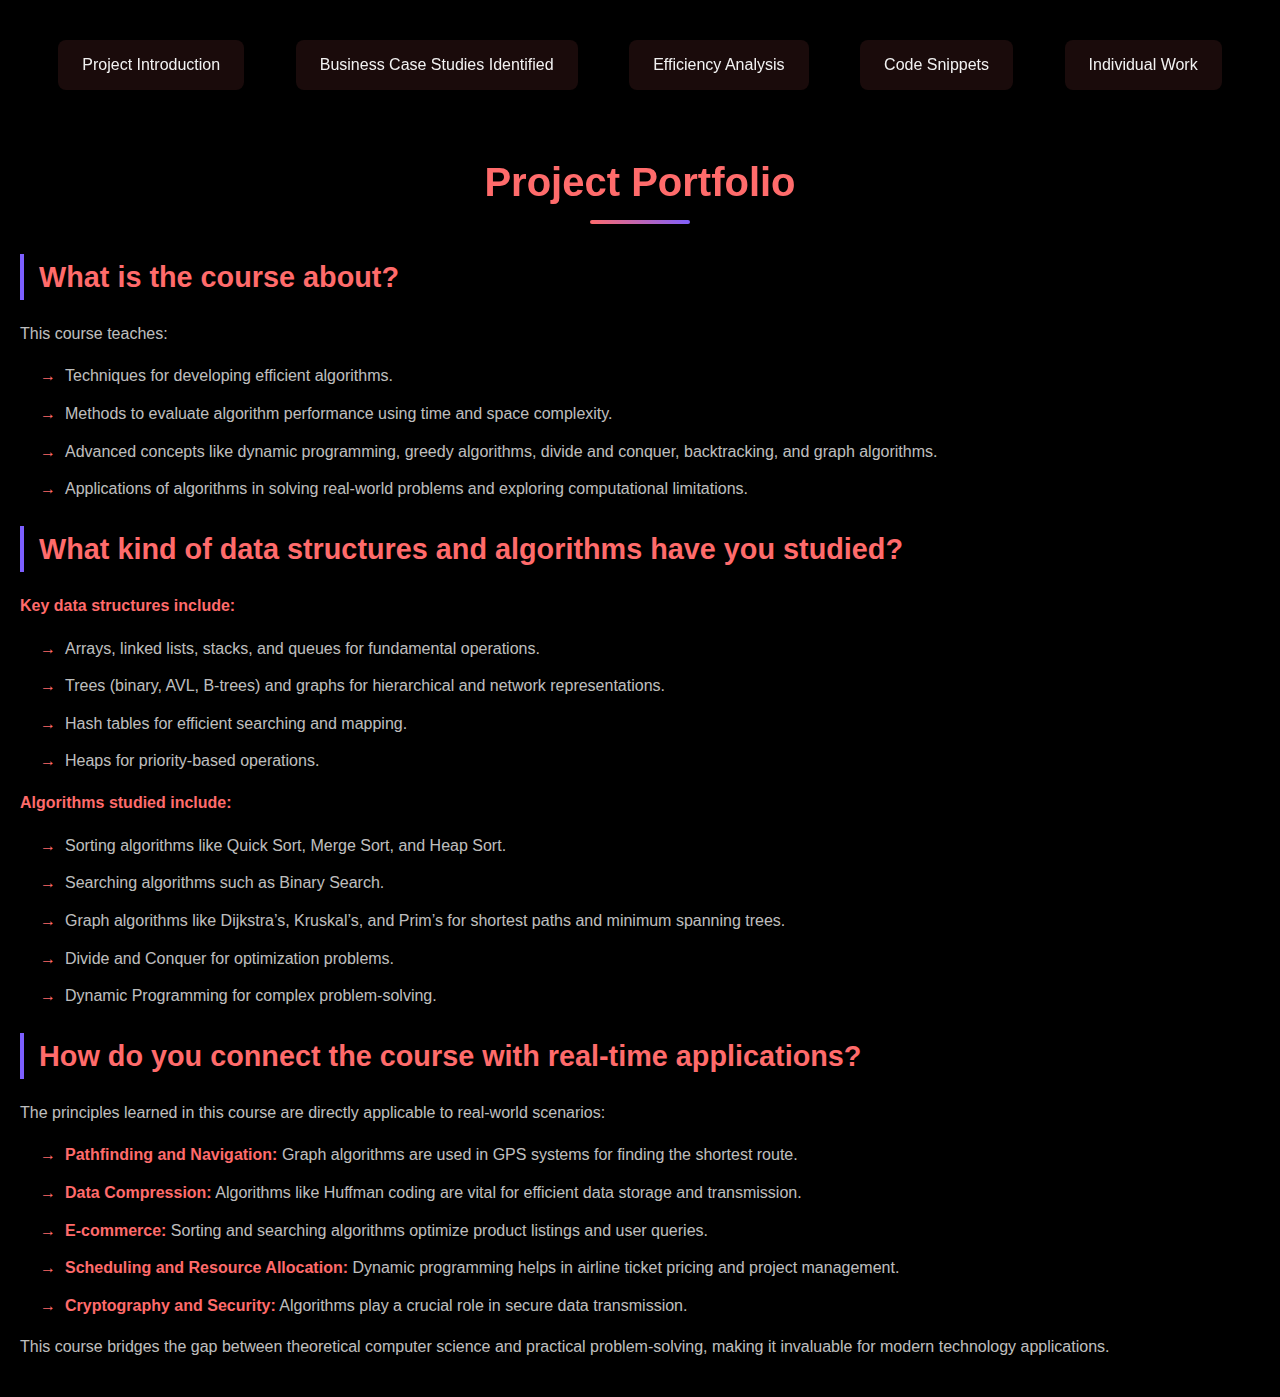
<file: index.html>
<!DOCTYPE html>
<html lang="en">
<head>
    <meta charset="UTF-8">
    <link rel="stylesheet" href="style.css">
    <meta name="viewport" content="width=device-width, initial-scale=1.0">
    <title>Design and Analysis of Algorithms</title>
</head>
<body>
    <nav>
        <a href="index1.html">Project Introduction</a>
        <a href="index2.html">Business Case Studies Identified</a>
        <a href="index3.html">Efficiency Analysis</a>
        <a href="index4.html">Code Snippets</a>
        <a href="index5.html">Individual Work</a>
    </nav>

    <h1 id="introduction">Project Portfolio</h1>

    <h2 id="course">What is the course about?</h2>
    <p>This course teaches:</p>
    <ul>
        <li>Techniques for developing efficient algorithms.</li>
        <li>Methods to evaluate algorithm performance using time and space complexity.</li>
        <li>Advanced concepts like dynamic programming, greedy algorithms, divide and conquer, backtracking, and graph algorithms.</li>
        <li>Applications of algorithms in solving real-world problems and exploring computational limitations.</li>
    </ul>

    <h2 id="data-structures">What kind of data structures and algorithms have you studied?</h2>
    <p><strong>Key data structures include:</strong></p>
    <ul>
        <li>Arrays, linked lists, stacks, and queues for fundamental operations.</li>
        <li>Trees (binary, AVL, B-trees) and graphs for hierarchical and network representations.</li>
        <li>Hash tables for efficient searching and mapping.</li>
        <li>Heaps for priority-based operations.</li>
    </ul>
    <p><strong>Algorithms studied include:</strong></p>
    <ul>
        <li>Sorting algorithms like Quick Sort, Merge Sort, and Heap Sort.</li>
        <li>Searching algorithms such as Binary Search.</li>
        <li>Graph algorithms like Dijkstra’s, Kruskal’s, and Prim’s for shortest paths and minimum spanning trees.</li>
        <li>Divide and Conquer for optimization problems.</li>
        <li>Dynamic Programming for complex problem-solving.</li>
    </ul>

    <h2 id="applications">How do you connect the course with real-time applications?</h2>
    <p>The principles learned in this course are directly applicable to real-world scenarios:</p>
    <ul>
        <li><strong>Pathfinding and Navigation:</strong> Graph algorithms are used in GPS systems for finding the shortest route.</li>
        <li><strong>Data Compression:</strong> Algorithms like Huffman coding are vital for efficient data storage and transmission.</li>
        <li><strong>E-commerce:</strong> Sorting and searching algorithms optimize product listings and user queries.</li>
        <li><strong>Scheduling and Resource Allocation:</strong> Dynamic programming helps in airline ticket pricing and project management.</li>
        <li><strong>Cryptography and Security:</strong> Algorithms play a crucial role in secure data transmission.</li>
    </ul>

    <p>This course bridges the gap between theoretical computer science and practical problem-solving, making it invaluable for modern technology applications.</p>
</body>
</html>
</file>
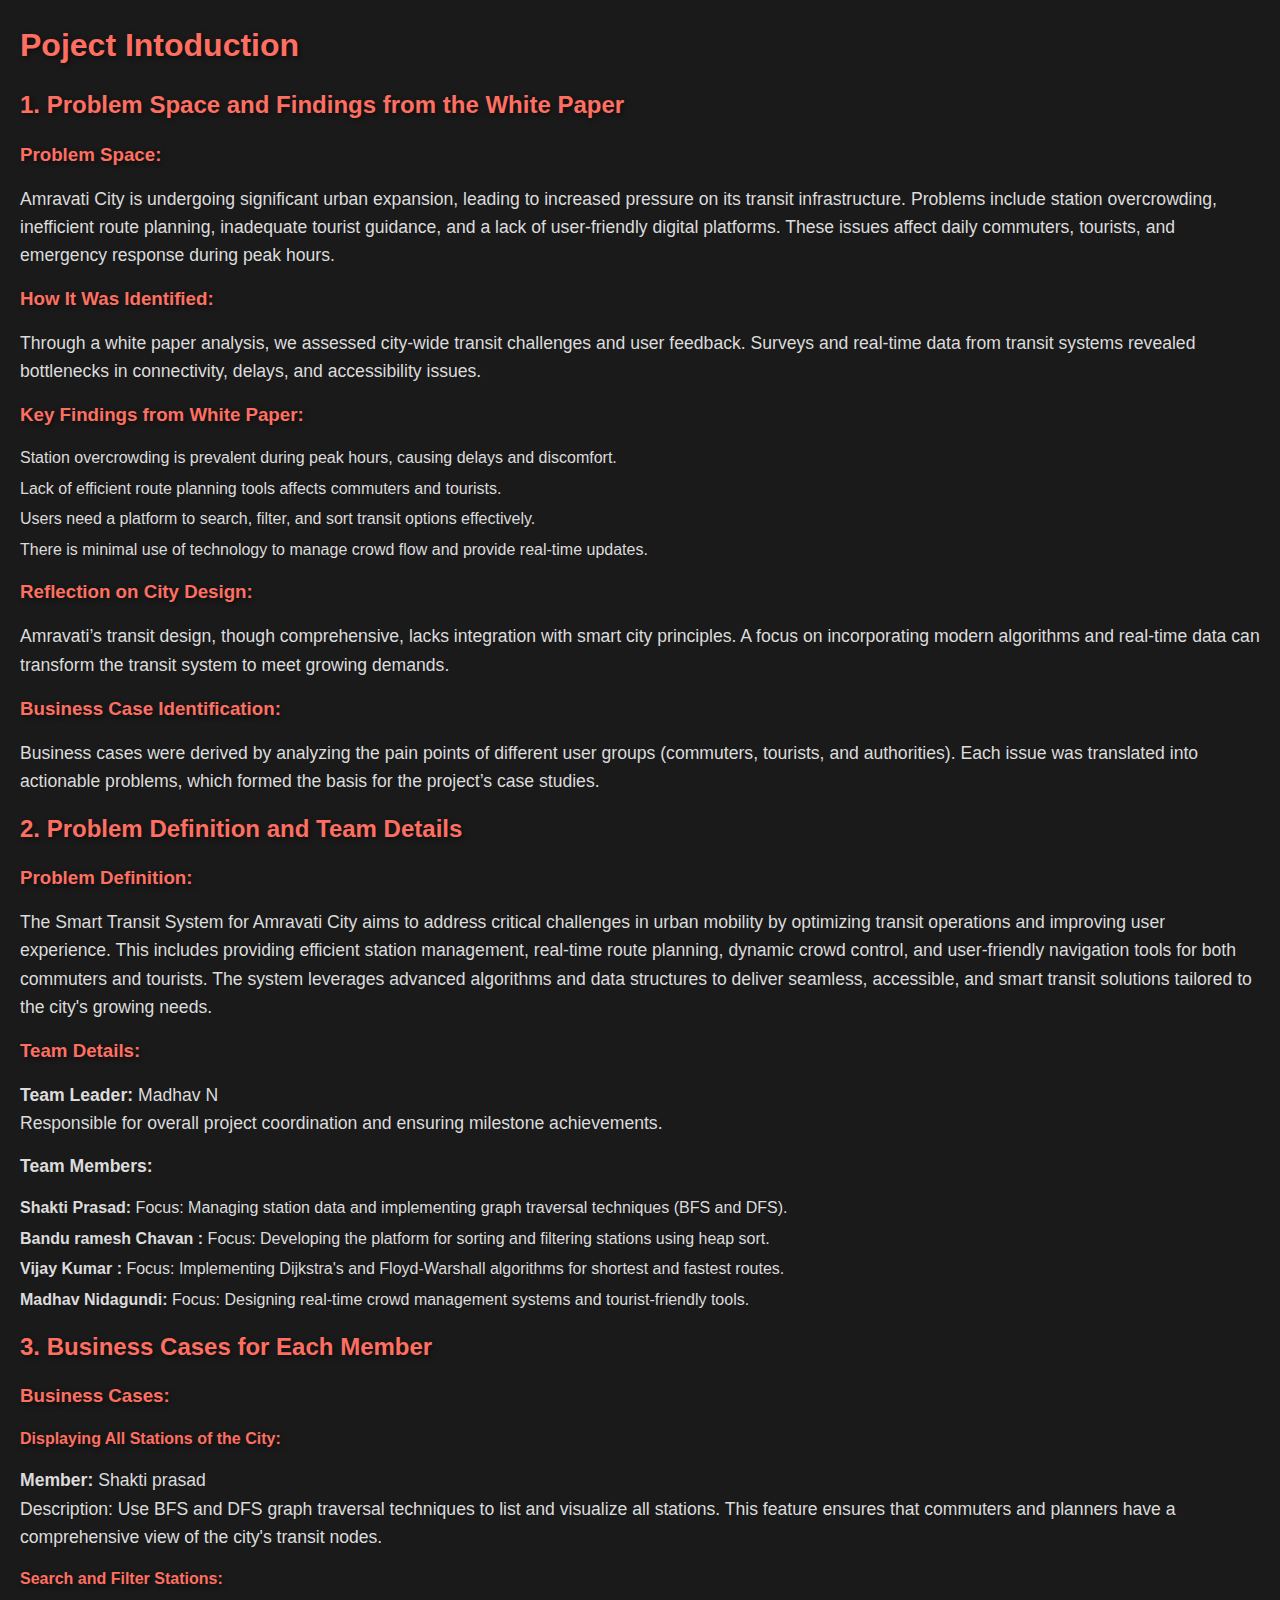
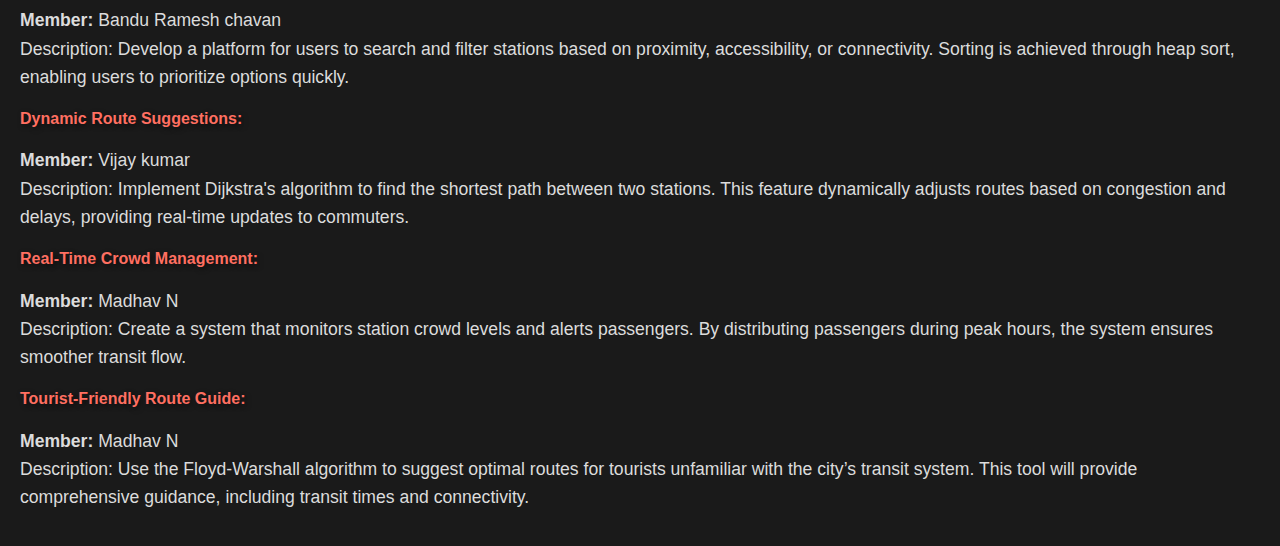
<file: index1.html>
<!DOCTYPE html>
<html lang="en">
<head>
    <meta charset="UTF-8">
    <link rel="stylesheet" href="style1.css">
    <meta name="viewport" content="width=device-width, initial-scale=1.0">
    <title>Smart Transit System Project Overview</title>
</head>
<body>

<h1> Poject Intoduction </h1>

<h2>1. Problem Space and Findings from the White Paper</h2>

<h3>Problem Space:</h3>
<p>Amravati City is undergoing significant urban expansion, leading to increased pressure on its transit infrastructure. Problems include station overcrowding, inefficient route planning, inadequate tourist guidance, and a lack of user-friendly digital platforms. These issues affect daily commuters, tourists, and emergency response during peak hours.</p>

<h3>How It Was Identified:</h3>
<p>Through a white paper analysis, we assessed city-wide transit challenges and user feedback. Surveys and real-time data from transit systems revealed bottlenecks in connectivity, delays, and accessibility issues.</p>

<h3>Key Findings from White Paper:</h3>
<ul>
    <li>Station overcrowding is prevalent during peak hours, causing delays and discomfort.</li>
    <li>Lack of efficient route planning tools affects commuters and tourists.</li>
    <li>Users need a platform to search, filter, and sort transit options effectively.</li>
    <li>There is minimal use of technology to manage crowd flow and provide real-time updates.</li>
</ul>

<h3>Reflection on City Design:</h3>
<p>Amravati’s transit design, though comprehensive, lacks integration with smart city principles. A focus on incorporating modern algorithms and real-time data can transform the transit system to meet growing demands.</p>

<h3>Business Case Identification:</h3>
<p>Business cases were derived by analyzing the pain points of different user groups (commuters, tourists, and authorities). Each issue was translated into actionable problems, which formed the basis for the project’s case studies.</p>

<h2>2. Problem Definition and Team Details</h2>

<h3>Problem Definition:</h3>
<p> The Smart Transit System for Amravati City aims to address critical challenges in urban mobility by optimizing transit operations and improving user experience. This includes providing efficient station management, real-time route planning, dynamic crowd control, and user-friendly navigation tools for both commuters and tourists. The system leverages advanced algorithms and data structures to deliver seamless, accessible, and smart transit solutions tailored to the city's growing needs. </p>

<h3>Team Details:</h3>

<p><strong>Team Leader:</strong> Madhav N <br>
Responsible for overall project coordination and ensuring milestone achievements.</p>

<p><strong>Team Members:</strong></p>
<ul>
    <li><strong> Shakti Prasad:</strong> Focus: Managing station data and implementing graph traversal techniques (BFS and DFS).</li>
    <li><strong> Bandu ramesh Chavan :</strong> Focus: Developing the platform for sorting and filtering stations using heap sort.</li>
    <li><strong> Vijay Kumar :</strong> Focus: Implementing Dijkstra's and Floyd-Warshall algorithms for shortest and fastest routes.</li>
    <li><strong> Madhav Nidagundi:</strong> Focus: Designing real-time crowd management systems and tourist-friendly tools.</li>
</ul>

<h2>3. Business Cases for Each Member </h2>

<h3>Business Cases:</h3>

<h4>Displaying All Stations of the City:</h4>
<p><strong>Member:</strong>  Shakti prasad <br>
Description: Use BFS and DFS graph traversal techniques to list and visualize all stations. This feature ensures that commuters and planners have a comprehensive view of the city's transit nodes.</p>

<h4>Search and Filter Stations:</h4>
<p><strong>Member:</strong> Bandu Ramesh chavan <br>
Description: Develop a platform for users to search and filter stations based on proximity, accessibility, or connectivity. Sorting is achieved through heap sort, enabling users to prioritize options quickly.</p>

<h4>Dynamic Route Suggestions:</h4>
<p><strong>Member:</strong>  Vijay kumar <br>
Description: Implement Dijkstra's algorithm to find the shortest path between two stations. This feature dynamically adjusts routes based on congestion and delays, providing real-time updates to commuters.</p>

<h4>Real-Time Crowd Management:</h4>
<p><strong>Member:</strong> Madhav N <br>
Description: Create a system that monitors station crowd levels and alerts passengers. By distributing passengers during peak hours, the system ensures smoother transit flow.</p>

<h4>Tourist-Friendly Route Guide:</h4>
<p><strong>Member:</strong> Madhav N <br>
Description: Use the Floyd-Warshall algorithm to suggest optimal routes for tourists unfamiliar with the city’s transit system. This tool will provide comprehensive guidance, including transit times and connectivity.</p>

</body>
</html>
</file>
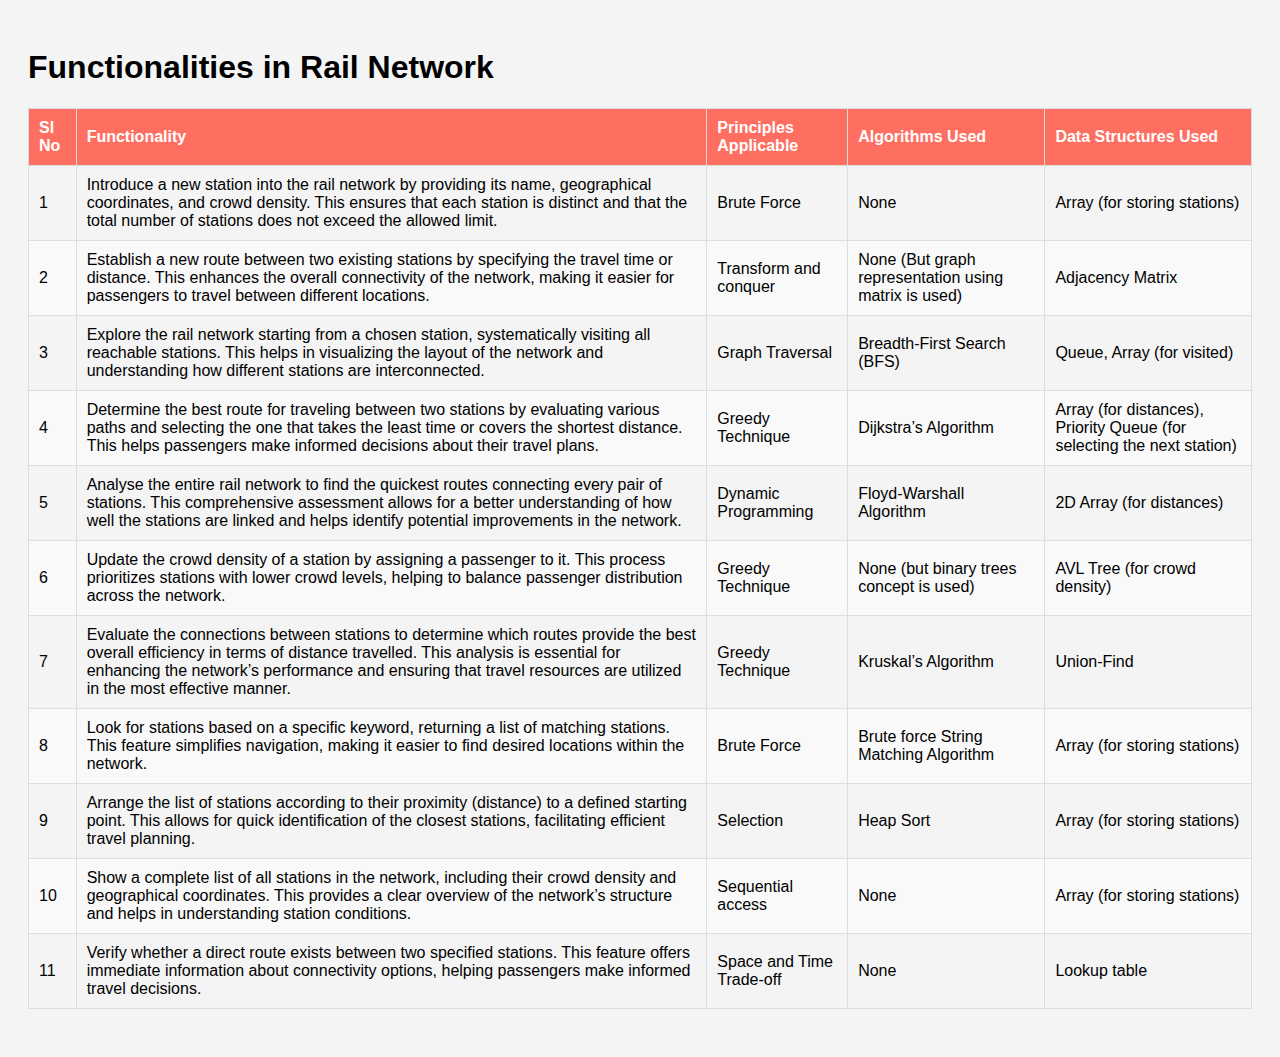
<file: index2.html>
<!DOCTYPE html>
<html lang="en">
<head>
    <meta charset="UTF-8">
    <meta name="viewport" content="width=device-width, initial-scale=1.0">
    <title>Functionalities in Rail Network</title>
    <style>
        body {
            font-family: Arial, sans-serif;
            background-color: #f4f4f4;
            padding: 20px;
        }
        table {
            width: 100%;
            margin: 20px 0;
            border-collapse: collapse;
        }
        th, td {
            padding: 10px;
            text-align: left;
            border: 1px solid #ddd;
        }
        th {
            background-color: #ff6f61;
            color: white;
        }
        tr:nth-child(even) {
            background-color: #f9f9f9;
        }
        tr:hover {
            background-color: #f1f1f1;
        }
    </style>
</head>
<body>

    <h1>Functionalities in Rail Network</h1>
    <table>
        <thead>
            <tr>
                <th>Sl No</th>
                <th>Functionality</th>
                <th>Principles Applicable</th>
                <th>Algorithms Used</th>
                <th>Data Structures Used</th>
            </tr>
        </thead>
        <tbody>
            <tr>
                <td>1</td>
                <td>Introduce a new station into the rail network by providing its name, geographical coordinates, and crowd density. This ensures that each station is distinct and that the total number of stations does not exceed the allowed limit.</td>
                <td>Brute Force</td>
                <td>None</td>
                <td>Array (for storing stations)</td>
            </tr>
            <tr>
                <td>2</td>
                <td>Establish a new route between two existing stations by specifying the travel time or distance. This enhances the overall connectivity of the network, making it easier for passengers to travel between different locations.</td>
                <td>Transform and conquer</td>
                <td>None (But graph representation using matrix is used)</td>
                <td>Adjacency Matrix</td>
            </tr>
            <tr>
                <td>3</td>
                <td>Explore the rail network starting from a chosen station, systematically visiting all reachable stations. This helps in visualizing the layout of the network and understanding how different stations are interconnected.</td>
                <td>Graph Traversal</td>
                <td>Breadth-First Search (BFS)</td>
                <td>Queue, Array (for visited)</td>
            </tr>
            <tr>
                <td>4</td>
                <td>Determine the best route for traveling between two stations by evaluating various paths and selecting the one that takes the least time or covers the shortest distance. This helps passengers make informed decisions about their travel plans.</td>
                <td>Greedy Technique</td>
                <td>Dijkstra’s Algorithm</td>
                <td>Array (for distances), Priority Queue (for selecting the next station)</td>
            </tr>
            <tr>
                <td>5</td>
                <td>Analyse the entire rail network to find the quickest routes connecting every pair of stations. This comprehensive assessment allows for a better understanding of how well the stations are linked and helps identify potential improvements in the network.</td>
                <td>Dynamic Programming</td>
                <td>Floyd-Warshall Algorithm</td>
                <td>2D Array (for distances)</td>
            </tr>
            <tr>
                <td>6</td>
                <td>Update the crowd density of a station by assigning a passenger to it. This process prioritizes stations with lower crowd levels, helping to balance passenger distribution across the network.</td>
                <td>Greedy Technique</td>
                <td>None (but binary trees concept is used)</td>
                <td>AVL Tree (for crowd density)</td>
            </tr>
            <tr>
                <td>7</td>
                <td>Evaluate the connections between stations to determine which routes provide the best overall efficiency in terms of distance travelled. This analysis is essential for enhancing the network’s performance and ensuring that travel resources are utilized in the most effective manner.</td>
                <td>Greedy Technique</td>
                <td>Kruskal’s Algorithm</td>
                <td>Union-Find</td>
            </tr>
            <tr>
                <td>8</td>
                <td>Look for stations based on a specific keyword, returning a list of matching stations. This feature simplifies navigation, making it easier to find desired locations within the network.</td>
                <td>Brute Force</td>
                <td>Brute force String Matching Algorithm</td>
                <td>Array (for storing stations)</td>
            </tr>
            <tr>
                <td>9</td>
                <td>Arrange the list of stations according to their proximity (distance) to a defined starting point. This allows for quick identification of the closest stations, facilitating efficient travel planning.</td>
                <td>Selection</td>
                <td>Heap Sort</td>
                <td>Array (for storing stations)</td>
            </tr>
            <tr>
                <td>10</td>
                <td>Show a complete list of all stations in the network, including their crowd density and geographical coordinates. This provides a clear overview of the network’s structure and helps in understanding station conditions.</td>
                <td>Sequential access</td>
                <td>None</td>
                <td>Array (for storing stations)</td>
            </tr>
            <tr>
                <td>11</td>
                <td>Verify whether a direct route exists between two specified stations. This feature offers immediate information about connectivity options, helping passengers make informed travel decisions.</td>
                <td>Space and Time Trade-off</td>
                <td>None</td>
                <td>Lookup table</td>
            </tr>
        </tbody>
    </table>

</body>
</html>
</file>
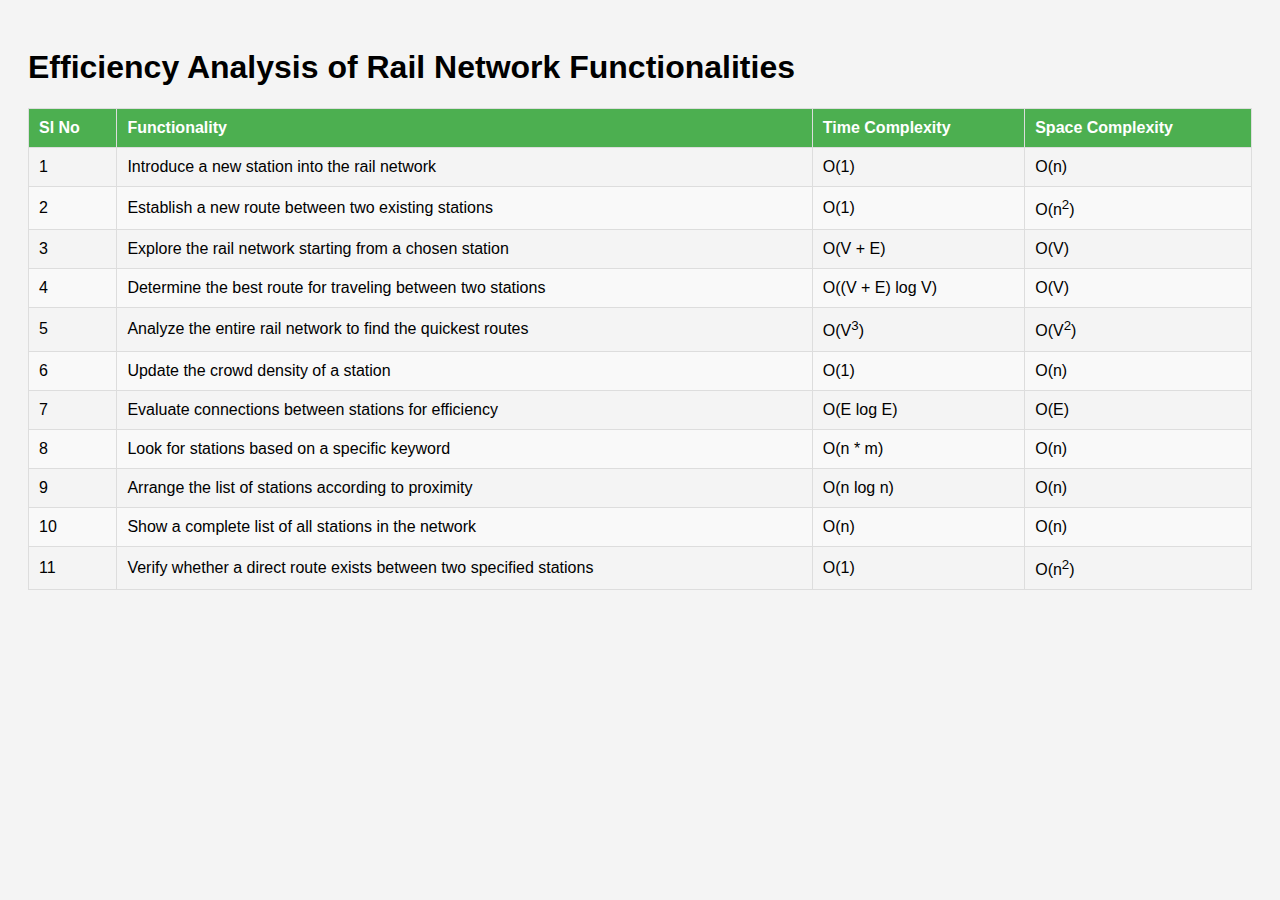
<file: index3.html>
<!DOCTYPE html>
<html lang="en">
<head>
    <meta charset="UTF-8">
    <meta name="viewport" content="width=device-width, initial-scale=1.0">
    <title>Efficiency Analysis</title>
    <style>
        body {
            font-family: Arial, sans-serif;
            background-color: #f4f4f4;
            padding: 20px;
        }
        table {
            width: 100%;
            margin: 20px 0;
            border-collapse: collapse;
        }
        th, td {
            padding: 10px;
            text-align: left;
            border: 1px solid #ddd;
        }
        th {
            background-color: #4CAF50;
            color: white;
        }
        tr:nth-child(even) {
            background-color: #f9f9f9;
        }
        tr:hover {
            background-color: #f1f1f1;
        }
    </style>
</head>
<body>

    <h1>Efficiency Analysis of Rail Network Functionalities</h1>
    <table>
        <thead>
            <tr>
                <th>Sl No</th>
                <th>Functionality</th>
                <th>Time Complexity</th>
                <th>Space Complexity</th>
            </tr>
        </thead>
        <tbody>
            <tr>
                <td>1</td>
                <td>Introduce a new station into the rail network</td>
                <td>O(1)</td>
                <td>O(n)</td>
            </tr>
            <tr>
                <td>2</td>
                <td>Establish a new route between two existing stations</td>
                <td>O(1)</td>
                <td>O(n<sup>2</sup>)</td>
            </tr>
            <tr>
                <td>3</td>
                <td>Explore the rail network starting from a chosen station</td>
                <td>O(V + E)</td>
                <td>O(V)</td>
            </tr>
            <tr>
                <td>4</td>
                <td>Determine the best route for traveling between two stations</td>
                <td>O((V + E) log V)</td>
                <td>O(V)</td>
            </tr>
            <tr>
                <td>5</td>
                <td>Analyze the entire rail network to find the quickest routes</td>
                <td>O(V<sup>3</sup>)</td>
                <td>O(V<sup>2</sup>)</td>
            </tr>
            <tr>
                <td>6</td>
                <td>Update the crowd density of a station</td>
                <td>O(1)</td>
                <td>O(n)</td>
            </tr>
            <tr>
                <td>7</td>
                <td>Evaluate connections between stations for efficiency</td>
                <td>O(E log E)</td>
                <td>O(E)</td>
            </tr>
            <tr>
                <td>8</td>
                <td>Look for stations based on a specific keyword</td>
                <td>O(n * m)</td>
                <td>O(n)</td>
            </tr>
            <tr>
                <td>9</td>
                <td>Arrange the list of stations according to proximity</td>
                <td>O(n log n)</td>
                <td>O(n)</td>
            </tr>
            <tr>
                <td>10</td>
                <td>Show a complete list of all stations in the network</td>
                <td>O(n)</td>
                <td>O(n)</td>
            </tr>
            <tr>
                <td>11</td>
                <td>Verify whether a direct route exists between two specified stations</td>
                <td>O(1)</td>
                <td>O(n<sup>2</sup>)</td>
            </tr>
        </tbody>
    </table>

</body>
</html>
</file>
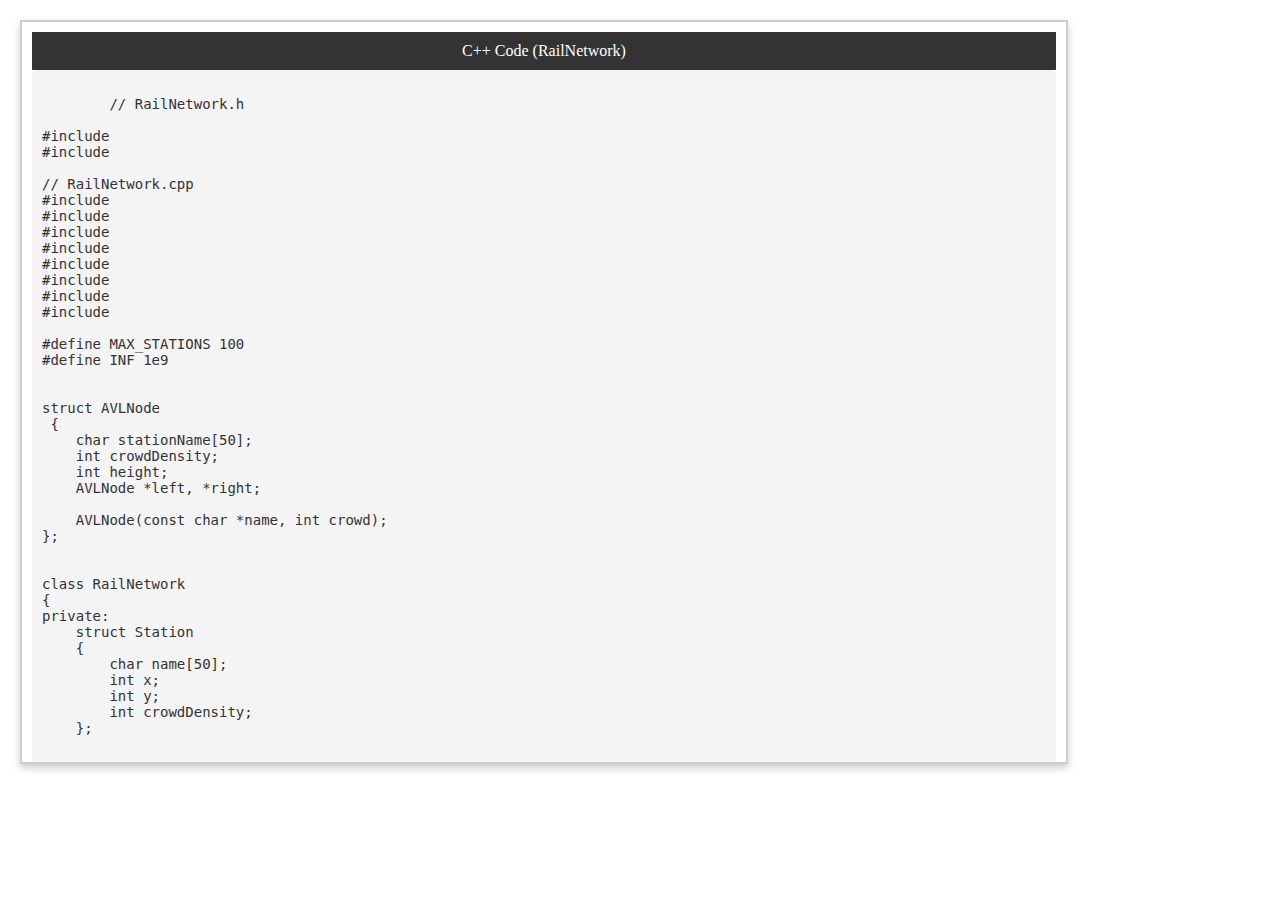
<file: index4.html>
<!DOCTYPE html>
<html lang="en">
<head>
    <meta charset="UTF-8">
    <meta name="viewport" content="width=device-width, initial-scale=1.0">
    <title>Code in Floating Window</title>
    <style>
        /* Styling for the floating window */
        .floating-window {
            position: fixed;
            top: 20px;
            left: 20px;
            width: 80%;
            height: 80%;
            background-color: #fff;
            border: 2px solid #ccc;
            padding: 10px;
            overflow: auto;
            z-index: 9999;
            box-shadow: 0 4px 8px rgba(0, 0, 0, 0.2);
        }

        .floating-window-header {
            cursor: move;
            background-color: #333;
            color: #fff;
            padding: 10px;
            text-align: center;
        }

        .floating-window-content {
            font-family: monospace;
            font-size: 14px;
            color: #333;
            white-space: pre-wrap;
            word-wrap: break-word;
            background-color: #f4f4f4;
            padding: 10px;
            border-radius: 5px;
            height: calc(100% - 40px);
            overflow-y: auto;
        }
    </style>
</head>
<body>

<div class="floating-window" id="codeWindow">
    <div class="floating-window-header" id="windowHeader">
        C++ Code (RailNetwork)
    </div>
    <div class="floating-window-content">
        // RailNetwork.h

#include <vector>
#include <string>

// RailNetwork.cpp
#include <iostream>
#include <cmath>
#include <cstring>
#include <algorithm>
#include <cctype>
#include <stdexcept>
#include <queue>
#include <climits>

#define MAX_STATIONS 100
#define INF 1e9


struct AVLNode
 {
    char stationName[50];
    int crowdDensity;
    int height;
    AVLNode *left, *right;

    AVLNode(const char *name, int crowd);
};


class RailNetwork 
{
private:
    struct Station 
    {
        char name[50];
        int x;
        int y;
        int crowdDensity;
    };


    class UnionFind 
    {
    public:
        std::vector<int> parent, rank;
        UnionFind(int n);
        int find(int u);
        void unite(int u, int v);
    };


    struct Edge 
    {
        int u, v, weight;
        bool operator<(const Edge &other) const;
    };


    Station stations[MAX_STATIONS];
    int adjMatrix[MAX_STATIONS][MAX_STATIONS];
    int stationCount;
    AVLNode* root;


    int height(AVLNode *node);
    int getBalance(AVLNode *node);
    AVLNode *createNode(const char *stationName, int crowdDensity);
    AVLNode *rightRotate(AVLNode *y);
    AVLNode *leftRotate(AVLNode *x);
    AVLNode *insert(AVLNode *node, const char *stationName, int crowdDensity);
    AVLNode *minNode(AVLNode *node);
    void cleanupAVL(AVLNode* node);
    void toLowerCase(const char *input, char *output);
    void heapify(Station stations[], int n, int i);
    double calculateDistanceFromOrigin(int x, int y);


public:
    RailNetwork();
    ~RailNetwork();
    void addStation(const char* name, int x, int y, int crowdDensity);
    void addConnection();
    int findStationIndex(const char *name);
    void bfsTraversal(const char *startStation);
    void dijkstra(const char *source, const char *destination);
    void floydWarshall();
    void kruskalMST();
    void suggestStations(const char *input);
    void displayStations();
    void findValidRoute();
    void assignPassengerToStation(const char *stationName, int crowdDensity);
    void heapSort();
};




AVLNode::AVLNode(const char *name, int crowd) 
{
    strcpy(stationName, name);
    crowdDensity = crowd;
    height = 1;
    left = right = nullptr;
}


RailNetwork::UnionFind::UnionFind(int n) 
{
    parent.resize(n);
    rank.resize(n, 0);
    for (int i = 0; i < n; i++) parent[i] = i;
}


int RailNetwork::UnionFind::find(int u) 
{
    if (parent[u] != u)
        parent[u] = find(parent[u]);
    return parent[u];
}


void RailNetwork::UnionFind::unite(int u, int v) 
{
    int rootU = find(u);
    int rootV = find(v);

    if (rootU != rootV) {
        if (rank[rootU] > rank[rootV]) 
        {
            parent[rootV] = rootU;
        } else if (rank[rootU] < rank[rootV]) 
        {
            parent[rootU] = rootV;
        } else 
        {
            parent[rootV] = rootU;
            rank[rootU]++;
        }
    }
}


bool RailNetwork::Edge::operator<(const Edge &other) const 
{
    return weight < other.weight;
}


RailNetwork::RailNetwork() : stationCount(0), root(nullptr) 
{
    for (int i = 0; i < MAX_STATIONS; i++) {
        for (int j = 0; j < MAX_STATIONS; j++) {
            adjMatrix[i][j] = INF;
        }
    }
}


RailNetwork::~RailNetwork() 
{
    cleanupAVL(root);
}


int RailNetwork::height(AVLNode *node) 
{
    return node ? node->height : 0;
}


int RailNetwork::getBalance(AVLNode *node) 
{
    return node ? height(node->left) - height(node->right) : 0;
}


AVLNode* RailNetwork::createNode(const char *stationName, int crowdDensity) 
{
    return new AVLNode(stationName, crowdDensity);
}


AVLNode* RailNetwork::rightRotate(AVLNode *y) 
{
    AVLNode *x = y->left;
    AVLNode *T2 = x->right;

    x->right = y;
    y->left = T2;

    y->height = 1 + std::max(height(y->left), height(y->right));
    x->height = 1 + std::max(height(x->left), height(x->right));

    return x;
}


AVLNode* RailNetwork::leftRotate(AVLNode *x) 
{
    AVLNode *y = x->right;
    AVLNode *T2 = y->left;

    y->left = x;
    x->right = T2;

    x->height = 1 + std::max(height(x->left), height(x->right));
    y->height = 1 + std::max(height(y->left), height(y->right));

    return y;
}


AVLNode* RailNetwork::insert(AVLNode *node, const char *stationName, int crowdDensity) 
{
    if (!node)
        return createNode(stationName, crowdDensity);

    if (crowdDensity < node->crowdDensity)
        node->left = insert(node->left, stationName, crowdDensity);
    else if (crowdDensity > node->crowdDensity)
        node->right = insert(node->right, stationName, crowdDensity);
    else
        return node;

    node->height = 1 + std::max(height(node->left), height(node->right));
    int balance = getBalance(node);

    if (balance > 1 && crowdDensity < node->left->crowdDensity)
        return rightRotate(node);

    if (balance < -1 && crowdDensity > node->right->crowdDensity)
        return leftRotate(node);

    if (balance > 1 && crowdDensity > node->left->crowdDensity) 
    {
        node->left = leftRotate(node->left);
        return rightRotate(node);
    }

    if (balance < -1 && crowdDensity < node->right->crowdDensity) 
    {
        node->right = rightRotate(node->right);
        return leftRotate(node);
    }

    return node;
}


AVLNode* RailNetwork::minNode(AVLNode *node) 
{
    AVLNode *current = node;
    while (current && current->left)
        current = current->left;
    return current;
}


void RailNetwork::cleanupAVL(AVLNode* node) 
{
    if (node) 
    {
        cleanupAVL(node->left);
        cleanupAVL(node->right);
        delete node;
    }
}


void RailNetwork::toLowerCase(const char *input, char *output) 
{
    for (int i = 0; input[i] != '\0'; i++) 
    {
        output[i] = tolower(input[i]);
    }
    output[strlen(input)] = '\0';
}


double RailNetwork::calculateDistanceFromOrigin(int x, int y) 
{
    return std::sqrt(x * x + y * y);
}


void RailNetwork::heapify(Station stations[], int n, int i) 
{

    int largest = i;
    int left = 2 * i + 1;
    int right = 2 * i + 2;

    if (left < n && calculateDistanceFromOrigin(stations[left].x, stations[left].y) >
        calculateDistanceFromOrigin(stations[largest].x, stations[largest].y))
        largest = left;

    if (right < n && calculateDistanceFromOrigin(stations[right].x, stations[right].y) >
        calculateDistanceFromOrigin(stations[largest].x, stations[largest].y))
        largest = right;

    if (largest != i) 
    {
        std::swap(stations[i], stations[largest]);
        heapify(stations, n, largest);
    }

}


void RailNetwork::addStation(const char* name, int x, int y, int crowdDensity) 
{

    if (stationCount >= MAX_STATIONS) 
    {
        throw std::runtime_error("Maximum station limit reached");
    }
    if (findStationIndex(name) != -1) {
        throw std::runtime_error("Station already exists");
    }
    if (crowdDensity < 0) {
        throw std::runtime_error("Crowd density cannot be negative");
    }

    strcpy(stations[stationCount].name, name);
    stations[stationCount].x = x;
    stations[stationCount].y = y;
    stations[stationCount].crowdDensity = crowdDensity;
    stationCount++;

}


void RailNetwork::addConnection() 
{

    char name1[50], name2[50];
    int weight;
    
    std::cout << "Enter the names of the two stations to connect: ";
    std::cin >> name1 >> name2;
    
    if (std::cin.fail()) 
    {
        std::cin.clear();
        std::cin.ignore(std::numeric_limits<std::streamsize>::max(), '\n');
        throw std::runtime_error("Invalid input for station names");
    }

    std::cout << "Enter the weight (travel time/distance) of the connection: ";
    std::cin >> weight;
    
    if (std::cin.fail() || weight <= 0) 
    {
        std::cin.clear();
        std::cin.ignore(std::numeric_limits<std::streamsize>::max(), '\n');
        throw std::runtime_error("Invalid weight. Must be a positive number");
    }

    int station1 = findStationIndex(name1);
    int station2 = findStationIndex(name2);

    if (station1 == -1 || station2 == -1) 
    {
        throw std::runtime_error("Invalid station names");
    }

    adjMatrix[station1][station2] = weight;
    adjMatrix[station2][station1] = weight;

}


int RailNetwork::findStationIndex(const char *name) 
{

    for (int i = 0; i < stationCount; i++) 
    {
        if (strcmp(stations[i].name, name) == 0) {
            return i;
        }
    }
    return -1;

}


void RailNetwork::bfsTraversal(const char *startStation) 
{

    int start = findStationIndex(startStation);
    if (start == -1) 
    {
        std::cout << "Error: Starting station does not exist.\n";
        return;
    }

    std::vector<bool> visited(MAX_STATIONS, false);
    std::queue<int> queue;

    visited[start] = true;
    queue.push(start);

    std::cout << "BFS Traversal starting from " << startStation << ":\n";

    while (!queue.empty()) 
    {
        int current = queue.front();
        queue.pop();
        std::cout << stations[current].name << " ";

        for (int i = 0; i < stationCount; i++) {
            if (adjMatrix[current][i] != INF && !visited[i]) 
            {
                queue.push(i);
                visited[i] = true;
            }
        }
    }
    std::cout << "\n";

}


void RailNetwork::dijkstra(const char *source, const char *destination) 
{

    int srcIndex = findStationIndex(source);
    int destIndex = findStationIndex(destination);

    if (srcIndex == -1 || destIndex == -1) 
    {
        std::cout << "Error: Source or destination station does not exist.\n";
        return;
    }

    std::vector<int> dist(stationCount, INF);
    std::vector<bool> visited(stationCount, false);
    std::vector<int> prev(stationCount, -1);

    dist[srcIndex] = 0;

    for (int count = 0; count < stationCount - 1; count++) 
    {
        int minDist = INF;
        int minIndex = -1;

        for (int v = 0; v < stationCount; v++) 
        {
            if (!visited[v] && dist[v] < minDist) 
            {
                minDist = dist[v];
                minIndex = v;
            }
        }

        if (minIndex == -1) break;

        visited[minIndex] = true;

        for (int v = 0; v < stationCount; v++) {
            if (!visited[v] && adjMatrix[minIndex][v] != INF &&
                dist[minIndex] + adjMatrix[minIndex][v] < dist[v]) 
                {
                dist[v] = dist[minIndex] + adjMatrix[minIndex][v];
                prev[v] = minIndex;
            }
        }
    }


    if (dist[destIndex] == INF) 
    {
        std::cout << "No path exists between " << source << " and " << destination << "\n";
    } 
    else 
    {
        std::cout << "Shortest distance: " << dist[destIndex] << "\n";
        std::cout << "Path: ";
        std::vector<int> path;
        for (int at = destIndex; at != -1; at = prev[at]) 
        {
            path.push_back(at);
        }
        for (int i = path.size() - 1; i >= 0; i--) 
        {
            std::cout << stations[path[i]].name;
            if (i > 0) std::cout << " -> ";
        }
        std::cout << "\n";
    }

}


void RailNetwork::floydWarshall() 
{

    std::vector<std::vector<int>> dist(stationCount, std::vector<int>(stationCount));
    std::vector<std::vector<int>> next(stationCount, std::vector<int>(stationCount, -1));

    // Initialize distance and next matrices
    for (int i = 0; i < stationCount; i++) 
    {
        for (int j = 0; j < stationCount; j++) 
        {
            dist[i][j] = adjMatrix[i][j];
            if (i != j && adjMatrix[i][j] != INF) 
            {
                next[i][j] = j;
            }
        }
    }

    // Floyd-Warshall algorithm
    for (int k = 0; k < stationCount; k++) 
    {
        for (int i = 0; i < stationCount; i++) 
        {
            for (int j = 0; j < stationCount; j++) 
            {
                if (dist[i][k] != INF && dist[k][j] != INF &&
                    dist[i][k] + dist[k][j] < dist[i][j]) 
                    {
                    dist[i][j] = dist[i][k] + dist[k][j];
                    next[i][j] = next[i][k];
                }
            }
        }
    }


    // Print results
    for (int i = 0; i < stationCount; i++) 
    {
        for (int j = 0; j < stationCount; j++) 
        {
            if (i != j) 
            {
                if (dist[i][j] == INF) 
                {
                    std::cout << "No path from " << stations[i].name << " to " << stations[j].name << "\n";
                } else 
                {
                    std::cout << "Path from " << stations[i].name << " to " << stations[j].name 
                              << " (distance: " << dist[i][j] << "): ";
                    int u = i;
                    while (u != j) 
                    {
                        std::cout << stations[u].name << " -> ";
                        u = next[u][j];
                    }
                    std::cout << stations[j].name << "\n";
                }
            }
        }
    }
}


void RailNetwork::kruskalMST() 
{

    std::vector<Edge> edges;
    for (int i = 0; i < stationCount; i++) 
    {
        for (int j = i + 1; j < stationCount; j++) 
        {
            if (adjMatrix[i][j] != INF) 
            {
                edges.push_back({i, j, adjMatrix[i][j]});
            }
        }
    }

    std::sort(edges.begin(), edges.end());
    UnionFind uf(stationCount);
    int totalWeight = 0;

    std::cout << "Minimum Spanning Tree edges:\n";
    for (const Edge& edge : edges) 
    {
        if (uf.find(edge.u) != uf.find(edge.v)) 
        {
            uf.unite(edge.u, edge.v);
            std::cout << stations[edge.u].name << " -- " << stations[edge.v].name 
                      << " (weight: " << edge.weight << ")\n";
            totalWeight += edge.weight;
        }
    }
    std::cout << "Total MST weight: " << totalWeight << "\n";

}


void RailNetwork::suggestStations(const char *input) 
{

    char lowerInput[50];
    toLowerCase(input, lowerInput);

    std::cout << "Suggestions for '" << input << "':\n";
    bool found = false;

    for (int i = 0; i < stationCount; i++) 
    {
        char lowerStationName[50];
        toLowerCase(stations[i].name, lowerStationName);
        if (strstr(lowerStationName, lowerInput)) 
        {
            std::cout << "- " << stations[i].name << "\n";
            found = true;
        }
    }

    if (!found) 
    {
        std::cout << "No matches found.\n";
    }

}


void RailNetwork::displayStations() 
{

    if (stationCount == 0) 
    {
        std::cout << "No stations exist.\n";
        return;
    }
    
    std::cout << "Stations:\n";
    for (int i = 0; i < stationCount; i++) 
    {
        std::cout << stations[i].name 
                  << " (Crowd: " << stations[i].crowdDensity 
                  << ", Coords: " << stations[i].x << "," << stations[i].y << ")\n";
    }

}


void RailNetwork::findValidRoute() 
{

    char name1[50], name2[50];
    std::cout << "Enter source station: ";
    std::cin >> name1;
    std::cout << "Enter destination station: ";
    std::cin >> name2;

    int station1 = findStationIndex(name1);
    int station2 = findStationIndex(name2);

    if (station1 == -1 || station2 == -1) 
    {
        throw std::runtime_error("Invalid station name(s)");
    }

    if (adjMatrix[station1][station2] != INF) 
    {
        std::cout << "Direct route exists between " << name1 << " and " << name2 
                  << " (distance: " << adjMatrix[station1][station2] << ")\n";
    } else 
    {
        std::cout << "No direct route exists between " << name1 << " and " << name2 << "\n";
    }

}


void RailNetwork::assignPassengerToStation(const char *stationName, int crowdDensity) 
{

    // Insert the station into the AVL tree.
    root = insert(root, stationName, crowdDensity);
    
    // Find the station with the lowest crowd density.
    AVLNode *minStation = minNode(root);
        
    if (minStation) 
    {
        std::cout << "Assigning passenger to station '" << minStation->stationName
                  << "' with crowd density " << minStation->crowdDensity << ".\n";
        
        // Store the previous crowd density and update the current one.
        int prevDensity = minStation->crowdDensity;
        minStation->crowdDensity += 1;

        std::cout << "Crowd density at station '" << minStation->stationName
                  << "' increased from " << prevDensity << " to " << minStation->crowdDensity << ".\n";
    }

}


void RailNetwork::heapSort() 
{

    for (int i = stationCount / 2 - 1; i >= 0; i--)
        heapify(stations, stationCount, i);

    for (int i = stationCount - 1; i > 0; i--) 
    {
        std::swap(stations[0], stations[i]);
        heapify(stations, i, 0);
    }

}

// main.cpp remains unchanged

int main() 
{

    RailNetwork network;
    int choice;

    while (true) 
    {
        std::cout << "\nWelcome to the Rail Network Management System\n"
          << "Please choose an option from the list below:\n"
          << "1. Add a new station to the network\n"
          << "2. Create a connection between two stations\n"
          << "3. Explore the network starting from a specific station\n"
          << "4. Find the shortest route between two stations\n"
          << "5. Analyze all routes to find the quickest paths\n"
          << "6. Assign a passenger to a station\n"
          << "7. Generate a minimum connection plan for the network\n"
          << "8. Search for stations by name\n"
          << "9. Organize stations based on their distance from a point\n"
          << "10. Show a complete list of all stations\n"
          << "11. Check if a direct route exists between two stations\n"
          << "12. Exit the program\n"
          << "Enter your choice:";

        if (!(std::cin >> choice)) 
        {
            std::cin.clear();
            std::cin.ignore(std::numeric_limits<std::streamsize>::max(), '\n');
            std::cout << "Invalid input. Please enter a number.\n";
            continue;
        }

        try 
        {
            switch (choice) 
            {
                case 1: 
                {
                    char name[50];
                    int x, y, crowdDensity;
                    std::cout << "Enter station name: ";
                    std::cin >> name;
                    std::cout << "Enter station coordinates (x y): ";
                    std::cin >> x >> y;
                    std::cout << "Enter crowd density: ";
                    std::cin >> crowdDensity;

                    network.addStation(name, x, y, crowdDensity);
                    break;
                }
                case 2:
                    network.addConnection();
                    break;
                case 3: 
                {
                    char name[50];
                    std::cout << "Enter starting station: ";
                    std::cin >> name;
                    network.bfsTraversal(name);
                    break;
                }
                case 4: 
                {
                    char source[50], destination[50];
                    std::cout << "Enter source station: ";
                    std::cin >> source;
                    std::cout << "Enter destination station: ";
                    std::cin >> destination;
                    network.dijkstra(source, destination);
                    break;
                }
                case 5:
                    network.floydWarshall();
                    break;
                case 6: 
                {
                    char stationName[50];
                    int crowdDensity;
                    std::cout << "Enter station name to assign passenger: ";
                    std::cin >> stationName;
                    std::cout << "Enter current crowd density: ";
                    std::cin >> crowdDensity;
                    network.assignPassengerToStation(stationName, crowdDensity);
                    break;
                }
                case 7:
                    network.kruskalMST();
                    break;
                case 8: 
                {
                    char searchQuery[50];
                    std::cout << "Enter search term: ";
                    std::cin.ignore();
                    std::cin.getline(searchQuery, 50);
                    network.suggestStations(searchQuery);
                    break;
                }
                case 9:
                    network.heapSort();
                    network.displayStations();
                    break;
                case 10:
                    network.displayStations();
                    break;
                case 11:
                    network.findValidRoute();
                    break;
                case 12:
                    std::cout << "Exiting...\n";
                    return 0;

                default:
                    std::cout << "Invalid choice.\n";
            }
        } 
        catch (const std::exception& e) 
        {
            std::cout << "Error: " << e.what() << std::endl;
        }
    }
    return 0;
    
}
    </div>
</div>

<script>
    // JavaScript to make the window draggable
    const windowElement = document.getElementById("codeWindow");
    const header = document.getElementById("windowHeader");
    let isDragging = false;
    let offsetX, offsetY;

    header.onmousedown = function(event) {
        isDragging = true;
        offsetX = event.clientX - windowElement.getBoundingClientRect().left;
        offsetY = event.clientY - windowElement.getBoundingClientRect().top;
    };

    document.onmousemove = function(event) {
        if (isDragging) {
            windowElement.style.left = event.clientX - offsetX + "px";
            windowElement.style.top = event.clientY - offsetY + "px";
        }
    };

    document.onmouseup = function() {
        isDragging = false;
    };
</script>

</body>
</html>
</file>
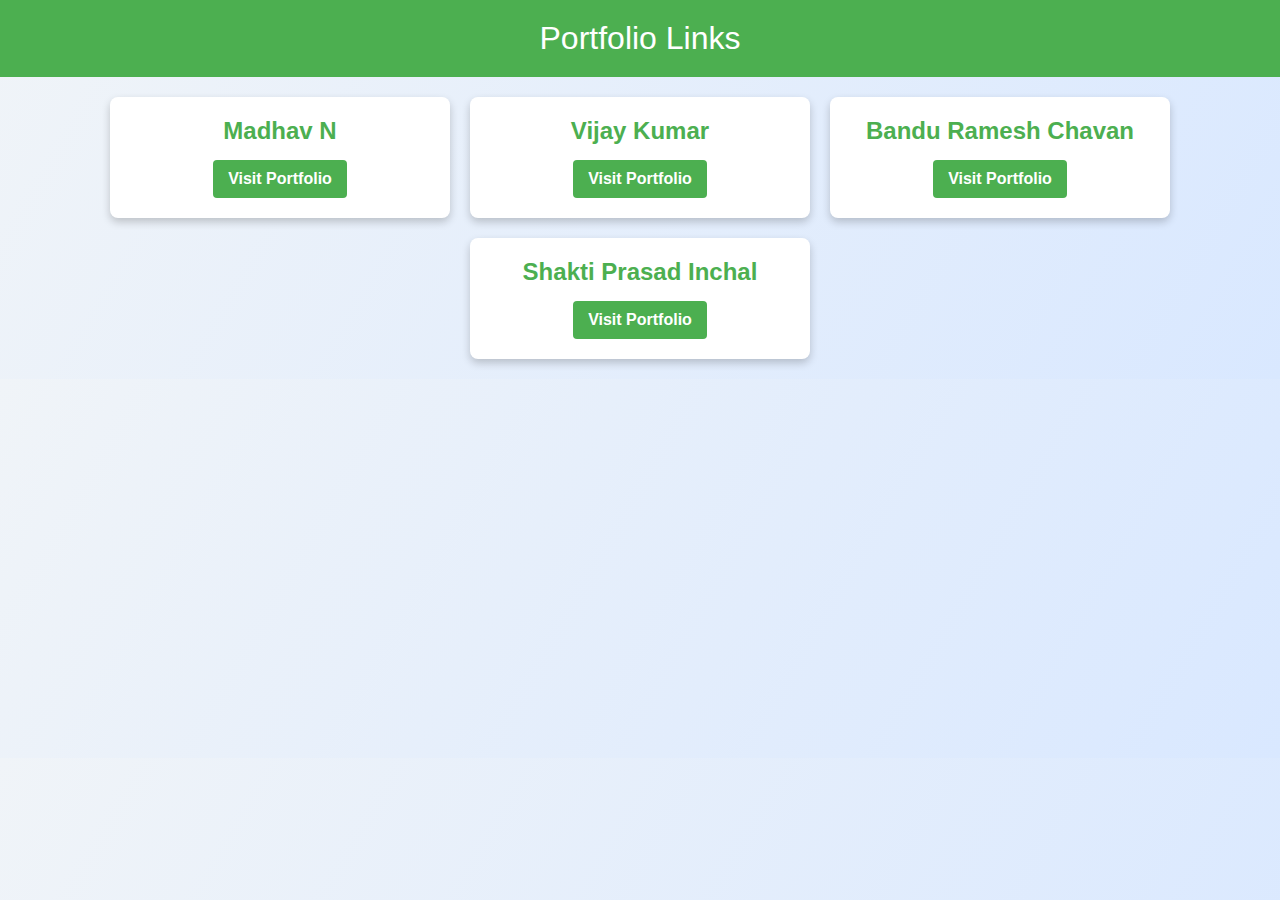
<file: index5.html>
<!DOCTYPE html>
<html lang="en">
<head>
    <meta charset="UTF-8">
    <meta name="viewport" content="width=device-width, initial-scale=1.0">
    <title>Portfolio Links</title>
    <style>
        body {
            font-family: Arial, sans-serif;
            margin: 0;
            padding: 0;
            background: linear-gradient(120deg, #f0f4f8, #d9e8ff);
            color: #333;
        }

        header {
            text-align: center;
            background-color: #4CAF50;
            color: white;
            padding: 20px 10px;
            font-size: 2em;
        }

        .container {
            display: flex;
            flex-wrap: wrap;
            justify-content: center;
            padding: 20px;
            gap: 20px;
        }

        .box {
            width: 300px;
            padding: 20px;
            background: white;
            border-radius: 8px;
            box-shadow: 0 4px 8px rgba(0, 0, 0, 0.2);
            text-align: center;
            transition: transform 0.3s ease, box-shadow 0.3s ease;
        }

        .box:hover {
            transform: translateY(-10px);
            box-shadow: 0 8px 16px rgba(0, 0, 0, 0.3);
        }

        .box h3 {
            margin: 0;
            font-size: 1.5em;
            color: #4CAF50;
        }

        .box a {
            display: inline-block;
            margin-top: 15px;
            padding: 10px 15px;
            color: white;
            background: #4CAF50;
            text-decoration: none;
            border-radius: 4px;
            font-weight: bold;
            transition: background 0.3s ease;
        }

        .box a:hover {
            background: #45a049;
        }

        .empty-box {
            height: 200px;
            border: 2px dashed #999;
            border-radius: 8px;
            display: flex;
            justify-content: center;
            align-items: center;
            font-size: 1.2em;
            color: #666;
            background: #f9f9f9;
        }
    </style>
</head>
<body>
    <header>Portfolio Links</header>

    <div class="container">
        <!-- Link for Madhav N -->
        <div class="box">
            <h3>Madhav N</h3>
            <a href="https://madhav-commits.github.io/city.github.io/" target="_blank">Visit Portfolio</a>
        </div>

        <!-- Link for Vijay Kumar -->
        <div class="box">
            <h3>Vijay Kumar</h3>
            <a href="https://vijaykumar-04838.github.io/DSA_lab_portfolio.github.io/" target="_blank">Visit Portfolio</a>
        </div>

        <!-- Empty Box 1 -->
        <div class="box">
            <h3> Bandu Ramesh Chavan</h3>
            <a href="https://01fe23bci100.github.io/portfolio.github.io/">Visit Portfolio</a>
        </div>

        <!-- Empty Box 2 -->
        <div class="box">
            <h3>Shakti Prasad Inchal</h3>
            <a href="https://mikeyshakti.github.io/portfolio.github.io/">Visit Portfolio</a>
        </div>
    </div>
</body>
</html>
</file>
<file: style.css>
/* Base styles */
:root {
    --bg-dark: #000000;
    --accent-primary: #ff6b6b;
    --accent-secondary: #7d5fff;  /* Changed from yellow to purple */
    --text-primary: #f2f2f2;
    --text-secondary: rgba(242, 242, 242, 0.8);
    --gradient-primary: linear-gradient(45deg, #ff6b6b, #7d5fff);  /* Updated gradient */
    --card-bg: rgba(0, 0, 0, 0.5);
}

/* Rest of the base styles remain the same */
body {
    font-family: 'Poppins', sans-serif;
    margin: 0;
    padding: 20px;
    background-color: var(--bg-dark);
    color: var(--text-primary);
    min-height: 100vh;
    line-height: 1.6;
}

/* Navigation */
nav {
    background: var(--card-bg);
    padding: 20px;
    margin-bottom: 40px;
    border-radius: 15px;
    display: flex;
    justify-content: space-around;
    flex-wrap: wrap;
    gap: 15px;
    backdrop-filter: blur(10px);
    box-shadow: 0 10px 30px rgba(0, 0, 0, 0.2);
}

nav a {
    color: var(--text-primary);
    text-decoration: none;
    padding: 12px 24px;
    border-radius: 8px;
    background: rgba(255, 107, 107, 0.1);
    transition: all 0.3s ease;
    position: relative;
    overflow: hidden;
}

nav a:hover {
    background: var(--gradient-primary);
    transform: translateY(-2px);
    box-shadow: 0 5px 15px rgba(125, 95, 255, 0.2);  /* Updated shadow color */
}

/* Main heading */
h1 {
    font-size: 2.5rem;
    font-weight: 600;
    color: var(--accent-primary);
    text-align: center;
    margin-bottom: 40px;
    transition: color 0.3s ease;
    position: relative;
}

h1:hover {
    color: var(--accent-secondary);
}

h1::after {
    content: '';
    position: absolute;
    bottom: -10px;
    left: 50%;
    transform: translateX(-50%);
    width: 100px;
    height: 4px;
    background: var(--gradient-primary);
    border-radius: 2px;
    transition: width 0.3s ease;
}

h1:hover::after {
    width: 150px;
}

/* Section headings */
h2 {
    font-size: 1.8rem;
    color: var(--accent-primary);
    margin-bottom: 20px;
    transition: color 0.3s ease;
    padding-left: 15px;
    border-left: 4px solid var(--accent-secondary);
}

h2:hover {
    color: var(--accent-secondary);
}

/* Content sections */
.content-section {
    background: var(--card-bg);
    border-radius: 15px;
    padding: 30px;
    margin: 25px 0;
    position: relative;
    overflow: hidden;
    transition: transform 0.3s ease, box-shadow 0.3s ease;
}

.content-section:hover {
    transform: translateY(-5px);
    box-shadow: 0 15px 30px rgba(125, 95, 255, 0.15);  /* Updated shadow color */
}

.content-section::before {
    content: '';
    position: absolute;
    top: 0;
    left: 0;
    right: 0;
    height: 4px;
    background: var(--gradient-primary);
    opacity: 0;
    transition: opacity 0.3s ease;
}

.content-section:hover::before {
    opacity: 1;
}

/* Lists */
ul {
    list-style: none;
    padding-left: 20px;
    margin: 15px 0;
}

ul li {
    margin: 12px 0;
    color: var(--text-secondary);
    position: relative;
    padding-left: 25px;
    transition: all 0.3s ease;
}

ul li::before {
    content: '→';
    position: absolute;
    left: 0;
    color: var(--accent-primary);
    transition: transform 0.3s ease, color 0.3s ease;
}

ul li:hover {
    color: var(--text-primary);
    transform: translateX(5px);
}

ul li:hover::before {
    color: var(--accent-secondary);
    transform: translateX(3px);
}

/* Paragraphs */
p {
    color: var(--text-secondary);
    line-height: 1.8;
    margin: 15px 0;
    transition: color 0.3s ease;
}

p:hover {
    color: var(--text-primary);
}

/* Strong elements */
strong {
    color: var(--accent-primary);
    font-weight: 600;
    transition: color 0.3s ease;
}

strong:hover {
    color: var(--accent-secondary);
}

/* Selection styling */
::selection {
    background: var(--accent-primary);
    color: #fff;
}

/* Responsive design */
@media (max-width: 768px) {
    body {
        padding: 15px;
    }

    nav {
        flex-direction: column;
        padding: 15px;
    }

    nav a {
        width: 100%;
        text-align: center;
    }

    h1 {
        font-size: 2rem;
    }

    h2 {
        font-size: 1.5rem;
    }

    .content-section {
        padding: 20px;
    }
}

/* Smooth scrolling */
html {
    scroll-behavior: smooth;
}

/* Custom scrollbar */
::-webkit-scrollbar {
    width: 10px;
}

::-webkit-scrollbar-track {
    background: var(--bg-dark);
}

::-webkit-scrollbar-thumb {
    background: var(--gradient-primary);
    border-radius: 5px;
}

::-webkit-scrollbar-thumb:hover {
    background: var(--accent-secondary);
}
</file>
<file: style1.css>
/* General Reset */
* {
    margin: 0;
    padding: 0;
    box-sizing: border-box;
}

/* Body Styling */
body {
    font-family: 'Arial', sans-serif;
    background-color: #1a1a1a; /* Dark background */
    color: #f2f2f2; /* Light text */
    line-height: 1.6;
    padding: 20px;
    transition: background-color 0.3s ease, color 0.3s ease; /* Transition for background and text color */
}

/* Header Styling */
h1, h2, h3, h4 {
    color: #ff6f61; /* Bright color for headings */
    margin-bottom: 15px;
    text-shadow: 2px 2px 5px rgba(0, 0, 0, 0.5);
    transition: color 0.3s ease;
}

/* Paragraph Styling */
p, ul {
    font-size: 1.1rem;
    margin-bottom: 15px;
    color: #dcdcdc; /* Light gray text */
    transition: color 0.3s ease;
}

/* Link Styling */
a {
    color: #ff6f61; /* Bright red links */
    text-decoration: none;
    transition: color 0.3s ease, transform 0.3s ease;
}

a:hover {
    color: #ffffff; /* White color on hover */
    transform: scale(1.1); /* Slight zoom effect */
}

/* Section Styling */
section {
    margin-bottom: 30px;
}

ul {
    list-style-type: none;
}

ul li {
    margin: 5px 0;
    font-size: 1rem;
    transition: color 0.3s ease;
}

/* Cool transition for hover effects */
h3:hover, h4:hover, ul li:hover {
    color: #ff6f61; /* Change to bright color on hover */
    transform: translateX(10px); /* Slide effect */
}

/* Button Styling */
button {
    background-color: #ff6f61; /* Bright red button */
    color: #fff;
    border: none;
    padding: 10px 20px;
    border-radius: 5px;
    cursor: pointer;
    font-size: 1rem;
    transition: background-color 0.3s ease, transform 0.3s ease;
}

button:hover {
    background-color: #ff3b30; /* Darker red on hover */
    transform: translateY(-3px); /* Button lift effect */
}

/* Light and Dark Mode Toggle */
body.light-mode {
    background-color: #f2f2f2; /* Light background for light mode */
    color: #333333; /* Dark text */
}

body.light-mode h1, body.light-mode h2, body.light-mode h3, body.light-mode h4 {
    color: #007bff; /* Blue color for headings in light mode */
}

body.light-mode a {
    color: #007bff; /* Blue links in light mode */
}

body.light-mode button {
    background-color: #007bff; /* Blue button in light mode */
}
</file>
